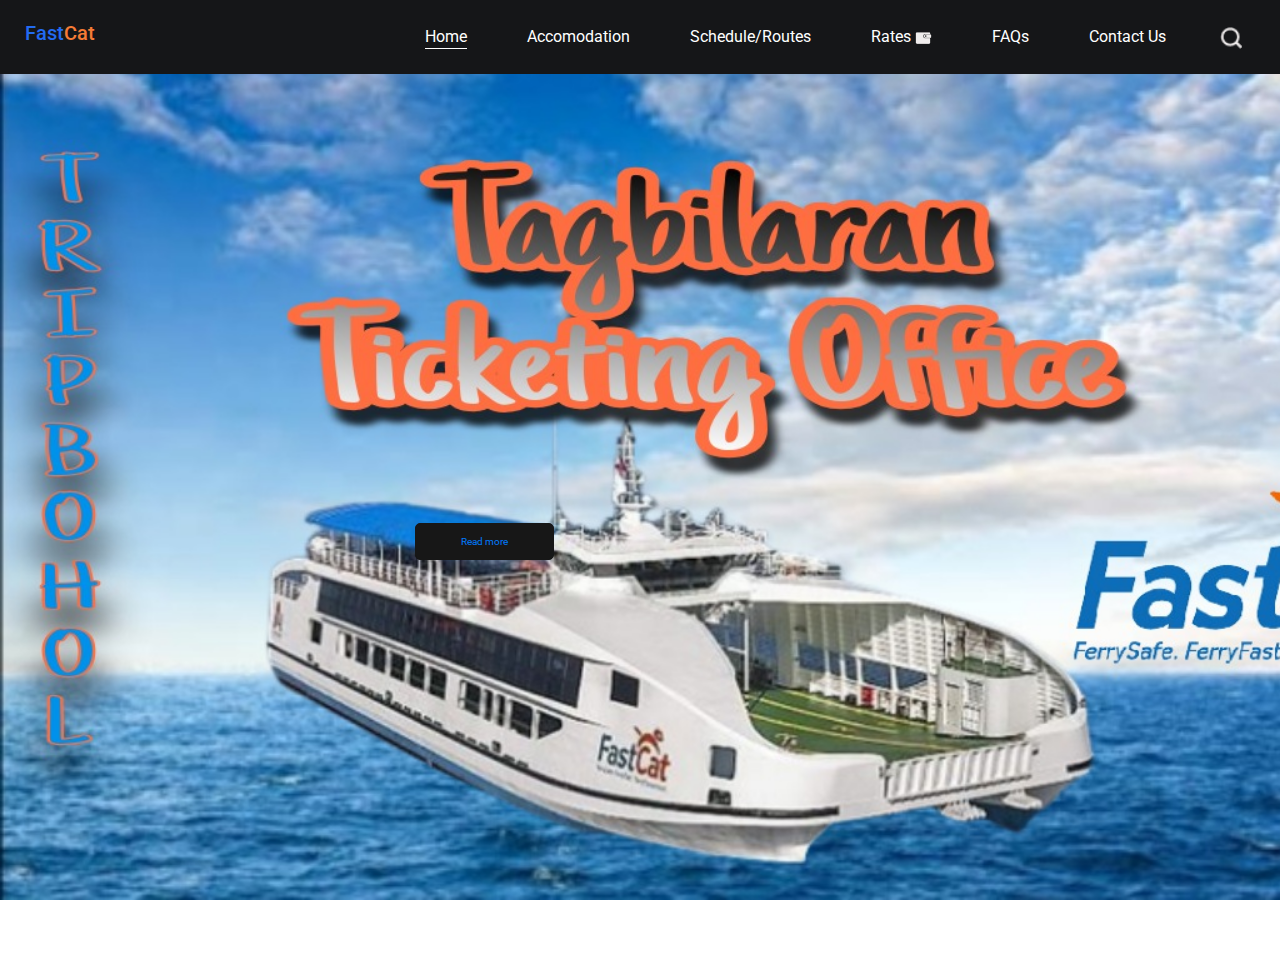
<file: newone/index.html>
<!DOCTYPE html>
<html>

<head>
 

  <title>FastCat Tagbilran Ticketing Office</title>

  
  <link href="images/favicon.png" rel="icon">
  <link rel="stylesheet" type="text/css"
    href="https://cdnjs.cloudflare.com/ajax/libs/OwlCarousel2/2.3.4/assets/owl.carousel.min.css" />

  
  <link rel="stylesheet" type="text/css" href="css/bootstrap.css" />

  
  <link href="https://fonts.googleapis.com/css?family=Roboto:400,700&display=swap" rel="stylesheet" />
 
  <link href="css/style.css" rel="stylesheet" />
  
  <link href="css/responsive.css" rel="stylesheet" />
</head>

<body>
  <div class="hero_area">
  
    <header class="header_section">
      <div class="container-fluid">
        <nav class="navbar navbar-expand-lg custom_nav-container ">
          <a class="navbar-brand" href="index.html">
            
              <h5 style="color:#236bf1;">Fast</h5>
              <h5 style="color:#f57b35">Cat</h5>
          </a>
          <button class="navbar-toggler" type="button" data-toggle="collapse" data-target="#navbarSupportedContent"
            aria-controls="navbarSupportedContent" aria-expanded="false" aria-label="Toggle navigation">
            <span class="navbar-toggler-icon"></span>
          </button>

          <div class="collapse navbar-collapse" id="navbarSupportedContent">
            <div class="d-flex ml-auto flex-column flex-lg-row align-items-center">
              <ul class="navbar-nav  ">
                <li class="nav-item active">
                  <a class="nav-link" href="index.html">Home </a>
                </li>
                <li class="nav-item ">
                  <a class="nav-link" href="about.html"> Accomodation </a>
                </li>
                <li class="nav-item">
                  <a class="nav-link" href="sched.html"> Schedule/Routes </a>
                </li>
                <li class="nav-item">
                  <a class="nav-link" href="rates.html">
                    <span>Rates</span> <img src="images/wallet.png" alt="" />
                  </a>
                </li>
                <li class="nav-item">
                  <a class="nav-link" href="faqs.html"> FAQs</a>
                </li>
                <li class="nav-item">
                  <a class="nav-link" href="contact.html"> Contact Us</a>
                </li>
              </ul>
              <div class="user_option">
                <form class="form-inline my-2 my-lg-0 ml-0 ml-lg-4 mb-3 mb-lg-0">
                  <button class="btn  my-2 my-sm-0 nav_search-btn" type="submit"></button>
                </form>
              </div>
            </div>
          </div>
        </nav>
      </div>
    </header>
  
    <section class=" slider_section position-relative">
      <div class="carousel-item active">
            <div class="container">
               <div class="detail-box">
                      <div>
                        <div class="">
                          <a href="about.html">
                            Read more
                          </a>
                        </div>
                      </div>
                    </div>
                  </div>
                 
          
    </section>

  </div>

  

  <script type="text/javascript" src="js/jquery-3.4.1.min.js"></script>
  <script type="text/javascript" src="js/bootstrap.js"></script>
  <script type="text/javascript" src="https://cdnjs.cloudflare.com/ajax/libs/OwlCarousel2/2.3.4/owl.carousel.min.js">
  </script>
  <!-- owl carousel script 
    -->
  <script type="text/javascript">
    $(".owl-carousel").owlCarousel({
      loop: true,
      margin: 0,
      navText: [],
      center: true,
      autoplay: true,
      autoplayHoverPause: true,
      responsive: {
        0: {
          items: 1
        },
        1000: {
          items: 3
        }
      }
    });
  </script>
  <!-- end owl carousel script -->
</body>

</html>
</file>
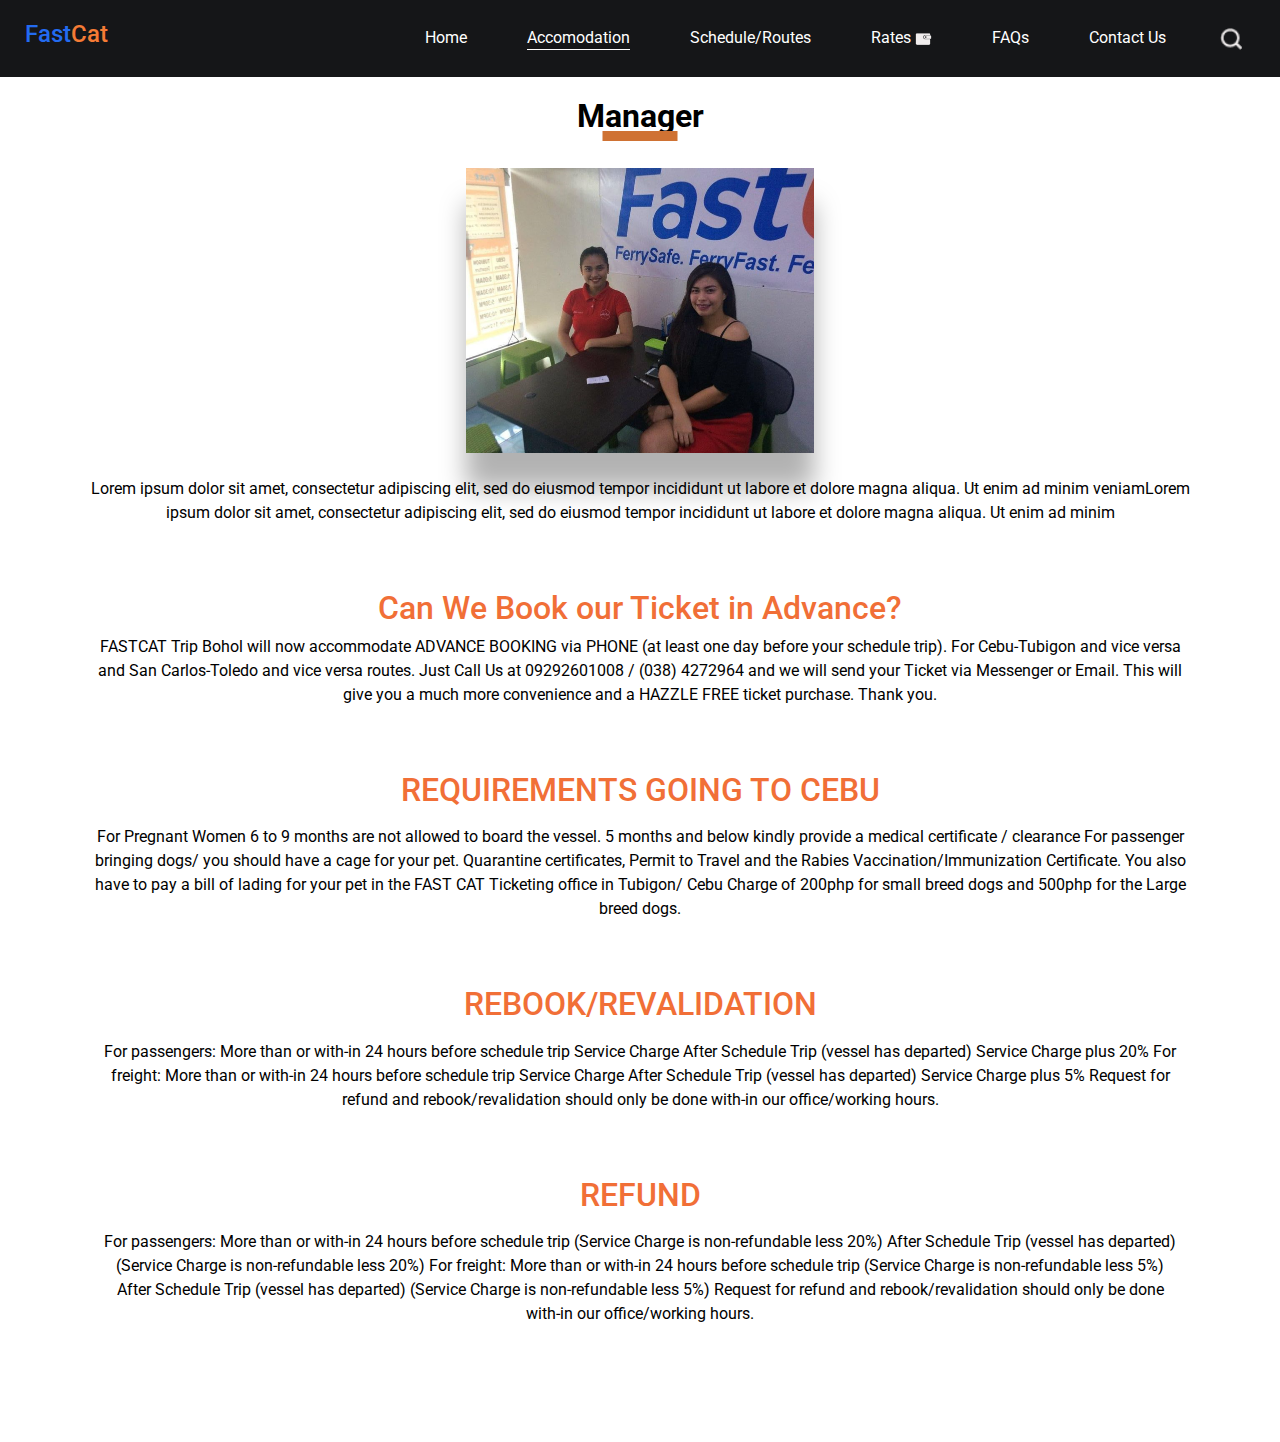
<file: newone/about.html>
<!DOCTYPE html>
<html>

<head>

  <meta charset="utf-8" />
  <meta http-equiv="X-UA-Compatible" content="IE=edge" />
  
  <meta name="viewport" content="width=device-width, initial-scale=1, shrink-to-fit=no" />
 
  <meta name="keywords" content="" />
  <meta name="description" content="" />
  <meta name="author" content="" />

  <title>FastCat</title>

  <link href="images/favicon.png" rel="icon">
  <link rel="stylesheet" type="text/css"
    href="https://cdnjs.cloudflare.com/ajax/libs/OwlCarousel2/2.3.4/assets/owl.carousel.min.css" />

 
  <link rel="stylesheet" type="text/css" href="css/bootstrap.css" />

  
  <link href="https://fonts.googleapis.com/css?family=Roboto:400,700&display=swap" rel="stylesheet" />
  
  <link href="css/style.css" rel="stylesheet" />

  <link href="css/responsive.css" rel="stylesheet" />
</head>

<body>

    
    <header class="header_section">
      <div class="container-fluid">
        <nav class="navbar navbar-expand-lg custom_nav-container ">
          <a class="navbar-brand" href="index.html">
            
              <h4 style="color:#236bf1;">Fast</h4>
              <h4 style="color:#f57b35">Cat</h4>
            
          </a>
          <button class="navbar-toggler" type="button" data-toggle="collapse" data-target="#navbarSupportedContent"
            aria-controls="navbarSupportedContent" aria-expanded="false" aria-label="Toggle navigation">
            <span class="navbar-toggler-icon"></span>
          </button>

          <div class="collapse navbar-collapse" id="navbarSupportedContent">
            <div class="d-flex ml-auto flex-column flex-lg-row align-items-center">
              <ul class="navbar-nav  ">
                <li class="nav-item ">
                  <a class="nav-link" href="index.html">Home <span class="sr-only">(current)</span></a>
                </li>
                <li class="nav-item active">
                  <a class="nav-link" href="about.html"> Accomodation </a>
                </li>
                <li class="nav-item">
                  <a class="nav-link" href="sched.html">Schedule/Routes</a>
                </li>
                <li class="nav-item">
                  <a class="nav-link" href="rates.html">
                    <span>Rates</span> <img src="images/wallet.png" alt="" />
                  </a>
                </li>
                <li class="nav-item">
                  <a class="nav-link" href="faqs.html"> FAQs</a>
                </li>
                <li class="nav-item">
                  <a class="nav-link" href="contact.html"> Contact Us</a>
                </li>
              </ul>
              <div class="user_option">
                <form class="form-inline my-2 my-lg-0 ml-0 ml-lg-4 mb-3 mb-lg-0">
                  <button class="btn  my-2 my-sm-0 nav_search-btn" type="submit"></button>
                </form>
              </div>
            </div>
          </div>
        </nav>
      </div>
    </header>
  

  <section class="about_section layout_padding">
    <div class="container">
      <div class="heading_container">
        <h2>
          Manager
        </h2>
      </div>
      <div class="box">
        <div class="img-box">
          <img src="images/about-img.png" alt="">
        </div>
        <div class="detail-box">

          <br>
          <p>
            Lorem ipsum dolor sit amet, consectetur adipiscing elit, sed do eiusmod tempor incididunt ut labore et
            dolore magna aliqua. Ut enim ad minim veniamLorem ipsum dolor sit amet, consectetur adipiscing elit, sed do
            eiusmod tempor incididunt ut labore
            et dolore magna aliqua. Ut enim ad minim
          </p>
          
          <br>
          <br>
          <section class="about" data-aos="fade-up">
            <div class="container">
      
               
                  <h2 style="color:hsl(18, 87%, 58%)">Can We Book our Ticket in Advance?</h2>
                  <p class="fst-italic">
                    FASTCAT Trip Bohol will now accommodate ADVANCE BOOKING via PHONE (at least one day before your schedule trip). For Cebu-Tubigon and vice versa and San Carlos-Toledo and vice versa routes. Just Call Us at 09292601008 / (038) 4272964 and we will send your Ticket via Messenger or Email. This will give you a much more convenience and a HAZZLE FREE ticket purchase. Thank you.
                 </p>
                 
          </section>
      <br>
      <br>
          <div class="container">

            <div class="section-title">
              <h2 style="color:hsl(18, 87%, 58%)">REQUIREMENTS GOING TO CEBU</h2>
                <p class="fst-italic">
                <p class="fst-italic">
                  <p> For Pregnant Women 6 to 9 months are not allowed to board the vessel. 5 months and below kindly provide a medical certificate / clearance
                    For passenger bringing dogs/ you should have a cage for your pet. Quarantine certificates, Permit to Travel and the Rabies Vaccination/Immunization Certificate. You also have to pay a bill of lading for your pet in the FAST CAT Ticketing office in Tubigon/ Cebu 
                    Charge of 200php for small breed dogs and 500php for the Large breed dogs.</p>
            
                  </div>   
      
      <br>
      <br>
           <div class="container">

             <div class="section-title">
               <h2 style="color:hsl(18, 87%, 58%)">REBOOK/REVALIDATION</h2>
                  <p class="fst-italic">
                  <p class="fst-italic">
                  <p>For passengers: 
                            More than or with-in 24 hours before schedule trip		Service Charge 
                            After Schedule Trip (vessel has departed)			Service Charge plus 20%
                            
                            For freight:
                            More than or with-in 24 hours before schedule trip		Service Charge 
                            After Schedule Trip (vessel has departed)			Service Charge plus 5%
                            Request for refund and rebook/revalidation should only be done with-in our office/working hours. 
                            
              </p>
           </div> 
           
      <br>
      <br>
      <div class="section-title">
        <h2 style="color:hsl(18, 87%, 58%)">REFUND</h2>
          <p class="fst-italic">
          <p class="fst-italic">
            <p>For passengers: 
              More than or with-in 24 hours before schedule trip	(Service Charge is non-refundable less 20%) 
              After Schedule Trip (vessel has departed)		(Service Charge is non-refundable less 20%)	
              
              For freight:
              More than or with-in 24 hours before schedule trip	(Service Charge is non-refundable less 5%) 
              After Schedule Trip (vessel has departed)		(Service Charge is non-refundable less 5%)
              Request for refund and rebook/revalidation should only be done with-in our office/working hours. 
                </p>
      
            </div>   
        </div>
      </div>
    </div>
  </section>
  
  <script type="text/javascript" src="js/jquery-3.4.1.min.js"></script>
  <script type="text/javascript" src="js/bootstrap.js"></script>
  <script type="text/javascript" src="https://cdnjs.cloudflare.com/ajax/libs/OwlCarousel2/2.3.4/owl.carousel.min.js">
  </script>
  <!-- owl carousel script 
    -->
  <script type="text/javascript">
    $(".owl-carousel").owlCarousel({
      loop: true,
      margin: 0,
      navText: [],
      center: true,
      autoplay: true,
      autoplayHoverPause: true,
      responsive: {
        0: {
          items: 1
        },
        1000: {
          items: 3
        }
      }
    });
  </script>
  <!-- end owl carousel script -->
</body>

</html>
</file>
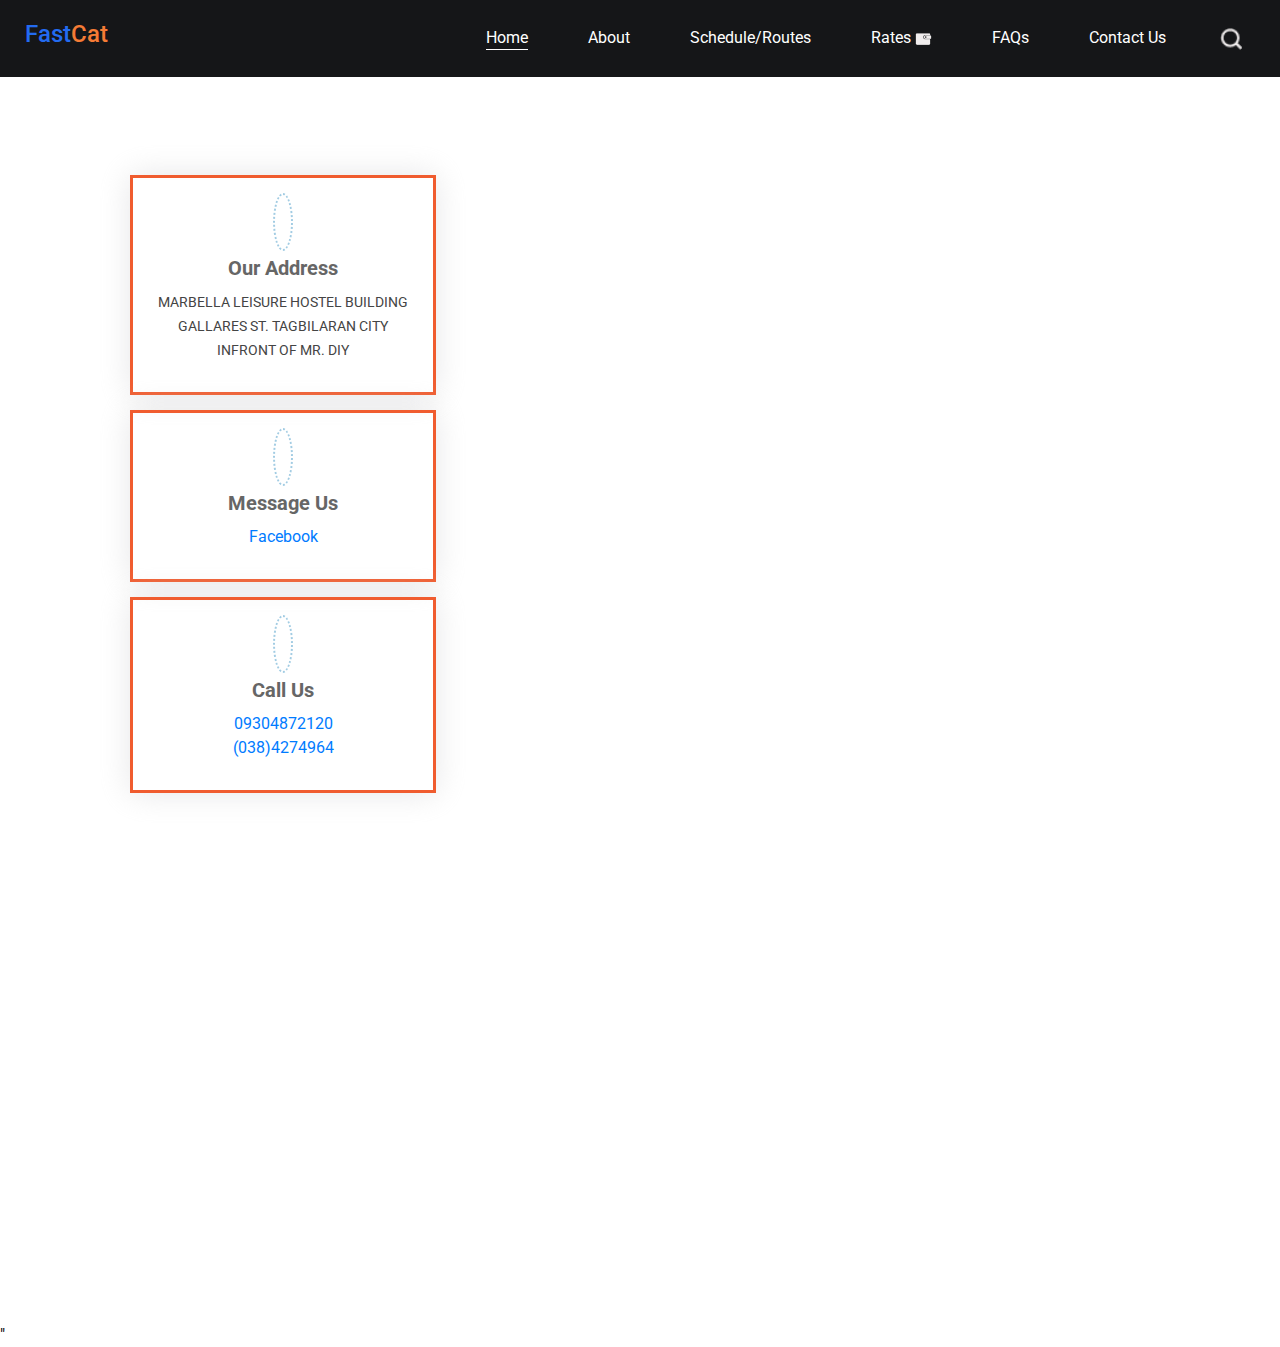
<file: newone/contact.html>
<!DOCTYPE html>
<html>

<head>
 

  <title>FastCat Tagbilran Ticketing Office</title>

  
  <link href="images/favicon.png" rel="icon">
  <link rel="stylesheet" type="text/css"
    href="https://cdnjs.cloudflare.com/ajax/libs/OwlCarousel2/2.3.4/assets/owl.carousel.min.css" />

  
  <link rel="stylesheet" type="text/css" href="css/bootstrap.css" />

  
  <link href="https://fonts.googleapis.com/css?family=Roboto:400,700&display=swap" rel="stylesheet" />
 
  <link href="css/style.css" rel="stylesheet" />
  
  <link href="css/responsive.css" rel="stylesheet" />
</head>

<body>
 
  
    <header class="header_section">
      <div class="container-fluid">
        <nav class="navbar navbar-expand-lg custom_nav-container ">
          <a class="navbar-brand" href="index.html">
            
              <h4 style="color:#236bf1;">Fast</h4>
              <h4 style="color:#f57b35">Cat</h4>
          </a>
          <button class="navbar-toggler" type="button" data-toggle="collapse" data-target="#navbarSupportedContent"
            aria-controls="navbarSupportedContent" aria-expanded="false" aria-label="Toggle navigation">
            <span class="navbar-toggler-icon"></span>
          </button>

          <div class="collapse navbar-collapse" id="navbarSupportedContent">
            <div class="d-flex ml-auto flex-column flex-lg-row align-items-center">
              <ul class="navbar-nav  ">
                <li class="nav-item active">
                  <a class="nav-link" href="index.html">Home <span class="sr-only">(current)</span></a>
                </li>
                <li class="nav-item ">
                  <a class="nav-link" href="about.html"> About </a>
                </li>
                <li class="nav-item">
                  <a class="nav-link" href="sched.html"> Schedule/Routes </a>
                </li>
                <li class="nav-item">
                  <a class="nav-link" href="rates.html">
                    <span>Rates</span> <img src="images/wallet.png" alt="" />
                  </a>
                </li>
                <li class="nav-item">
                  <a class="nav-link" href="faqs.html"> FAQs</a>
                </li>
                <li class="nav-item">
                  <a class="nav-link" href="contact.html"> Contact Us</a>
                </li>
              </ul>
              <div class="user_option">
                <form class="form-inline my-2 my-lg-0 ml-0 ml-lg-4 mb-3 mb-lg-0">
                  <button class="btn  my-2 my-sm-0 nav_search-btn" type="submit"></button>
                </form>
              </div>
            </div>
          </div>
        </nav>
      </div>
    </header>

    <br>
    <br>
    <section class="contact" data-aos="fade-up" data-aos-easing="ease-in-out" data-aos-duration="500" display="center">
        <div class="container">
  
            <div class="col-lg-6">
  
              <div class="center">
                <div class="col-md-12">
                  <div class="info-box">
                    <i class="bx bx-map"></i>
                    <h3>Our Address</h3>
                    <p>MARBELLA LEISURE HOSTEL  BUILDING<br>
                       GALLARES  ST. TAGBILARAN  CITY <br>
                       INFRONT  OF  MR. DIY  </p>
                  </div>
                </div>

                
                <div class="col-md-12">
                  <div class="info-box">
                    <i class="bx bx-envelope"></i>
                    <br>
                    <h3>Message Us</h3>
                    <a href="http://m.me/tagbilaranoutletfastcat">Facebook</a>
                  </div>
                </div>
                <div class="col-md-12">
                  <div class="info-box">
                    <i class="bx bx-phone-call"></i>
                    <br>
                    <h3>Call Us</h3>
                    <a href=“tel:09304872120”>09304872120</a> <br>
                    <a href="tel: (038)4274964">(038)4274964</a>
                  </div>
                </div>
            
  
            </div>
  
       
      <br>
      <br>      
      </section><!-- End Contact Section -->
  
      <!-- ======= Map Section ======= -->
      <section class="map mt-2">
        <div class="container-fluid p-0">
          <iframe src="https://www.google.com/maps/embed?pb=!1m18!1m12!1m3!1d245.84205503590064!2d123.8545133639127!3d9.640573906886504!2m3!1f0!2f0!3f0!3m2!1i1024!2i768!4f13.1!3m3!1m2!1s0x33aa4db060d05fc7%3A0xfe239edf56a2f0a4!2sMarbella%20Leisure%20Hostel!5e0!3m2!1sen!2sph!4v1687158134633!5m2!1sen!2sph" width="600" height="450" style="border:0;" allowfullscreen="" loading="lazy" referrerpolicy="no-referrer-when-downgrade"></iframe>"
          
      </section><!-- End Map Section -->
  
    </main><!-- End #main -->
  
   
  <script type="text/javascript" src="js/jquery-3.4.1.min.js"></script>
  <script type="text/javascript" src="js/bootstrap.js"></script>
  <script type="text/javascript" src="https://cdnjs.cloudflare.com/ajax/libs/OwlCarousel2/2.3.4/owl.carousel.min.js">
  </script>
  <!-- owl carousel script 
    -->
  <script type="text/javascript">
    $(".owl-carousel").owlCarousel({
      loop: true,
      margin: 0,
      navText: [],
      center: true,
      autoplay: true,
      autoplayHoverPause: true,
      responsive: {
        0: {
          items: 1
        },
        1000: {
          items: 3
        }
      }
    });
  </script>
  <!-- end owl carousel script -->
</body>

</html>
</file>
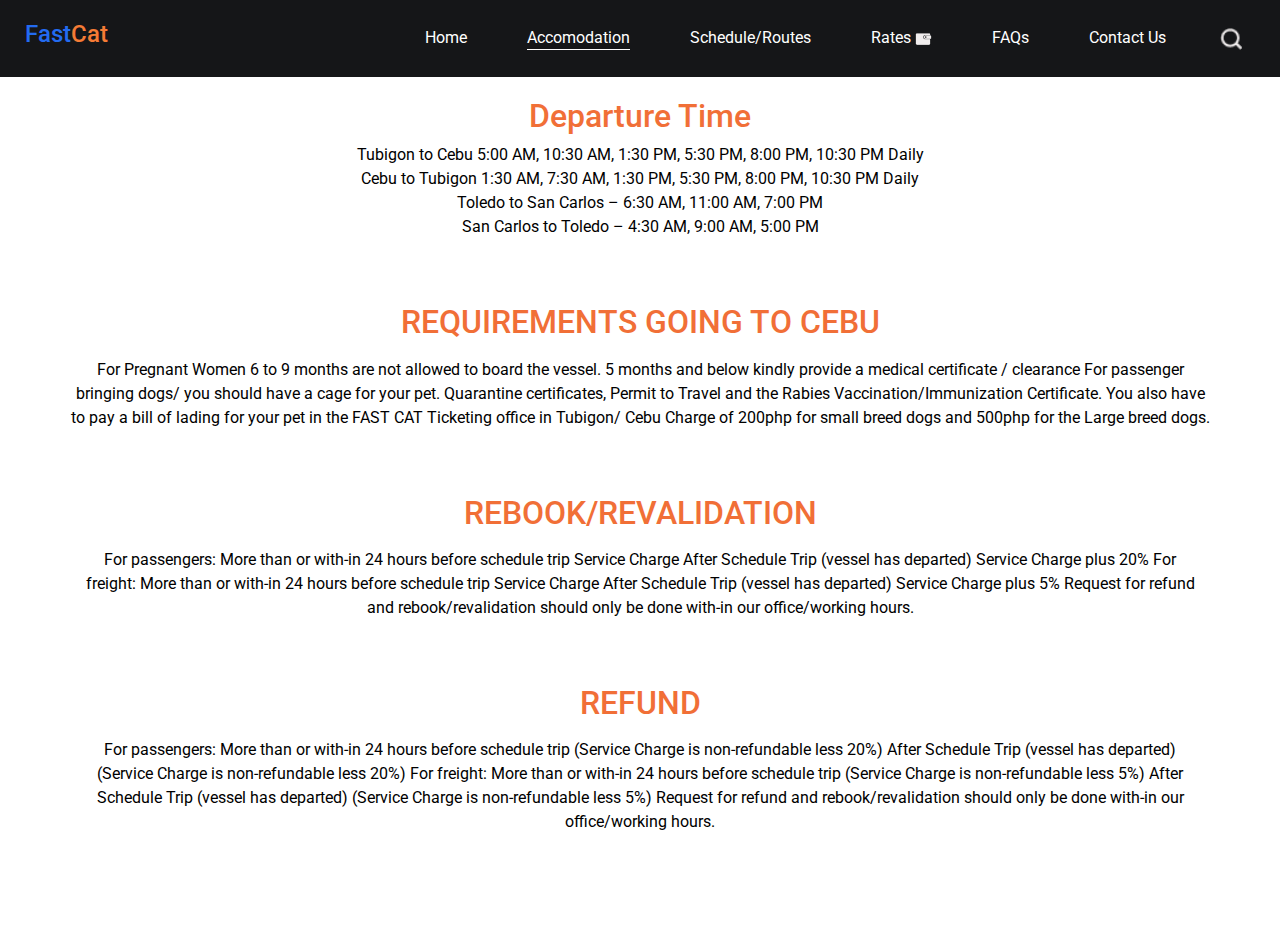
<file: newone/sched.html>
<!DOCTYPE html>
<html>

<head>

  <meta charset="utf-8" />
  <meta http-equiv="X-UA-Compatible" content="IE=edge" />
  
  <meta name="viewport" content="width=device-width, initial-scale=1, shrink-to-fit=no" />
 
  <meta name="keywords" content="" />
  <meta name="description" content="" />
  <meta name="author" content="" />

  <title>FastCat</title>

  <link href="images/favicon.png" rel="icon">
  <link rel="stylesheet" type="text/css"
    href="https://cdnjs.cloudflare.com/ajax/libs/OwlCarousel2/2.3.4/assets/owl.carousel.min.css" />

 
  <link rel="stylesheet" type="text/css" href="css/bootstrap.css" />

  
  <link href="https://fonts.googleapis.com/css?family=Roboto:400,700&display=swap" rel="stylesheet" />
  
  <link href="css/style.css" rel="stylesheet" />

  <link href="css/responsive.css" rel="stylesheet" />
</head>

<body>

    
    <header class="header_section">
      <div class="container-fluid">
        <nav class="navbar navbar-expand-lg custom_nav-container ">
          <a class="navbar-brand" href="index.html">
            
              <h4 style="color:#236bf1;">Fast</h4>
              <h4 style="color:#f57b35">Cat</h4>
            
          </a>
          <button class="navbar-toggler" type="button" data-toggle="collapse" data-target="#navbarSupportedContent"
            aria-controls="navbarSupportedContent" aria-expanded="false" aria-label="Toggle navigation">
            <span class="navbar-toggler-icon"></span>
          </button>

          <div class="collapse navbar-collapse" id="navbarSupportedContent">
            <div class="d-flex ml-auto flex-column flex-lg-row align-items-center">
              <ul class="navbar-nav  ">
                <li class="nav-item ">
                  <a class="nav-link" href="index.html">Home <span class="sr-only">(current)</span></a>
                </li>
                <li class="nav-item active">
                  <a class="nav-link" href="about.html"> Accomodation </a>
                </li>
                <li class="nav-item">
                  <a class="nav-link" href="sched.html">Schedule/Routes</a>
                </li>
                <li class="nav-item">
                  <a class="nav-link" href="rates.html">
                    <span>Rates</span> <img src="images/wallet.png" alt="" />
                  </a>
                </li>
                <li class="nav-item">
                  <a class="nav-link" href="faqs.html"> FAQs</a>
                </li>
                <li class="nav-item">
                  <a class="nav-link" href="contact.html"> Contact Us</a>
                </li>
              </ul>
              <div class="user_option">
                <form class="form-inline my-2 my-lg-0 ml-0 ml-lg-4 mb-3 mb-lg-0">
                  <button class="btn  my-2 my-sm-0 nav_search-btn" type="submit"></button>
                </form>
              </div>
            </div>
          </div>
        </nav>
      </div>
    </header>
  

  <section class="about_section layout_padding">
       <section class="about" data-aos="fade-up">
            <div class="container">
      
               
                  <h2 style="color:hsl(18, 87%, 58%)">Departure Time</h2>
                 
                  <p>
                    Tubigon to Cebu 5:00 AM, 10:30 AM, 1:30 PM, 5:30 PM, 8:00 PM, 10:30 PM      Daily
                    <br>
                    Cebu to Tubigon 1:30 AM, 7:30 AM, 1:30 PM, 5:30 PM, 8:00 PM, 10:30 PM       Daily
                    <br>
                    Toledo to San Carlos – 6:30 AM, 11:00 AM, 7:00 PM
                    <br>
                    San Carlos to Toledo – 4:30 AM, 9:00 AM, 5:00 PM


                  </p>
                 
          </section>
      <br>
      <br>
          <div class="container">

            <div class="section-title">
              <h2 style="color:hsl(18, 87%, 58%)">REQUIREMENTS GOING TO CEBU</h2>
                <p class="fst-italic">
                <p class="fst-italic">
                  <p> For Pregnant Women 6 to 9 months are not allowed to board the vessel. 5 months and below kindly provide a medical certificate / clearance
                    For passenger bringing dogs/ you should have a cage for your pet. Quarantine certificates, Permit to Travel and the Rabies Vaccination/Immunization Certificate. You also have to pay a bill of lading for your pet in the FAST CAT Ticketing office in Tubigon/ Cebu 
                    Charge of 200php for small breed dogs and 500php for the Large breed dogs.</p>
            
                  </div>   
      
      <br>
      <br>
           <div class="container">

             <div class="section-title">
               <h2 style="color:hsl(18, 87%, 58%)">REBOOK/REVALIDATION</h2>
                  <p class="fst-italic">
                  <p class="fst-italic">
                  <p>For passengers: 
                            More than or with-in 24 hours before schedule trip		Service Charge 
                            After Schedule Trip (vessel has departed)			Service Charge plus 20%
                            
                            For freight:
                            More than or with-in 24 hours before schedule trip		Service Charge 
                            After Schedule Trip (vessel has departed)			Service Charge plus 5%
                            Request for refund and rebook/revalidation should only be done with-in our office/working hours. 
                            
              </p>
           </div> 
           
      <br>
      <br>
      <div class="section-title">
        <h2 style="color:hsl(18, 87%, 58%)">REFUND</h2>
          <p class="fst-italic">
          <p class="fst-italic">
            <p>For passengers: 
              More than or with-in 24 hours before schedule trip	(Service Charge is non-refundable less 20%) 
              After Schedule Trip (vessel has departed)		(Service Charge is non-refundable less 20%)	
              
              For freight:
              More than or with-in 24 hours before schedule trip	(Service Charge is non-refundable less 5%) 
              After Schedule Trip (vessel has departed)		(Service Charge is non-refundable less 5%)
              Request for refund and rebook/revalidation should only be done with-in our office/working hours. 
                </p>
      
            </div>   
        </div>
      </div>
    </div>
  </section>
  
  <script type="text/javascript" src="js/jquery-3.4.1.min.js"></script>
  <script type="text/javascript" src="js/bootstrap.js"></script>
  <script type="text/javascript" src="https://cdnjs.cloudflare.com/ajax/libs/OwlCarousel2/2.3.4/owl.carousel.min.js">
  </script>
  <!-- owl carousel script 
    -->
  <script type="text/javascript">
    $(".owl-carousel").owlCarousel({
      loop: true,
      margin: 0,
      navText: [],
      center: true,
      autoplay: true,
      autoplayHoverPause: true,
      responsive: {
        0: {
          items: 1
        },
        1000: {
          items: 3
        }
      }
    });
  </script>
  <!-- end owl carousel script -->
</body>

</html>
</file>
<file: newone/css/style.css>
body {
  font-family: "Roboto", sans-serif;
  color: #000000;
  background-color: #ffffff;
 
}

.layout_padding {
  padding: 100px 0;
}

.layout_padding2 {
  padding: 45px 0;
}

.layout_padding2-top {
  padding-top: 45px;
}

.layout_padding2-bottom {
  padding-bottom: 50px;
}

.layout_padding-top {
  padding-top: 90px;
}

.layout_padding-bottom {
  padding-bottom: 90px;
}

.heading_container {
  display: -webkit-box;
  display: -ms-flexbox;
  display: flex;
  -webkit-box-pack: center;
      -ms-flex-pack: center;
          justify-content: center;
  text-align: center;
}

.heading_container h2 {
  font-weight: bold;
  position: relative;
  
}

.heading_container h2::before {
  content: "";
  position: absolute;
  bottom: -6px;
  left: 50%;
  width: 75px;
  height: 10px;
  background-color: #cf7233;
  -webkit-transform: translateX(-50%);
          transform: translateX(-50%);
}

/*header section*/
.hero_area {
  background-image: url(../images/hero-bg.jpg) ;
  background-size: cover;
  background-repeat: no-repeat;
  height: 100vh;
}

.sub_page .hero_area {
  height: auto;
  width:max-content

}

.sub_page .who_section.layout_padding {
  padding-top: 0;
}

.hero_area.sub_pages {
  height: auto;
}

.header_section {
  background-color: #151618;
}

.header_section .container-fluid {
  padding-right: 25px;
  padding-left: 25px;
}

.header_section .nav_container {
  margin: 0 auto;
}

.custom_nav-container.navbar-expand-lg .navbar-nav .nav-item .nav-link {
  margin: 10px 30px;
  padding: 0;
  color: #ffffff;
  text-align: center;
  position: relative;
}

.custom_nav-container.navbar-expand-lg .navbar-nav .nav-item .nav-link::after {
  display: none;
  content: "";
  position: absolute;
  left: 0;
  bottom: 0;
  width: 100%;
  height: 1px;
  background-color: #ffffff;
}

.custom_nav-container.navbar-expand-lg .navbar-nav .nav-item.active a::after, .custom_nav-container.navbar-expand-lg .navbar-nav .nav-item:hover a::after {
  display: block;
}

a,
a:hover,
a:focus {
  text-decoration: none;
}

a:hover,
a:focus {
  color: initial;
}

.btn,
.btn:focus {
  outline: none !important;
  -webkit-box-shadow: none;
          box-shadow: none;
}

.user_option {
  display: -webkit-box;
  display: -ms-flexbox;
  display: flex;
  -webkit-box-align: center;
      -ms-flex-align: center;
          align-items: center;
}

.user_option a {
  color: #cf693a;
  margin: 10px 30px;
}

.custom_nav-container .nav_search-btn {
  background-image: url(../images/search-icon.png);
  background-size: 22px;
  background-repeat: no-repeat;
  background-position-y: 7px;
  width: 35px;
  height: 35px;
  padding: 0;
  border: none;
}

.navbar-brand {
  display: -webkit-box;
  display: -ms-flexbox;
  display: flex;
  -webkit-box-align: center;
      -ms-flex-align: center;
          align-items: center;
  position: relative;
}

.navbar-brand span {
  font-size: 20px;
  color: #ffffff;
  position: relative;
  z-index: 3;
}

.navbar-brand::before {
  content: "";
  position: absolute;
  left: -10px;
  bottom: 0;
  width: 45px;
  height: 45px;
z-index: 2;
}

.custom_nav-container {
  z-index: 99999;
  padding: 15px 0;
}

.custom_nav-container .navbar-toggler {
  outline: none;
}

.custom_nav-container .navbar-toggler .navbar-toggler-icon {
  background-image: url(../images/menu.png);
  background-size: 55px;
}

/*end header section*/
.slider_section {
  height: 100%;
  margin-left: 400px;
   display: flex;
  -webkit-box-align: center;
      -ms-flex-align: center;
          align-items: center;
  color: #cf7233;
}

.slider_section #carouselExampleIndicators {
  width: 10%;
}

.slider_section .row {
  -webkit-box-align: center;
      -ms-flex-align: center;
          align-items: center;
}

.slider_section .box {
  margin: 125px 0;
  
}

.slider_section .detail-box h1 {
  font-size: 5px;
  font-weight: bold;
}

.slider_section .detail-box h2 {
  font-weight: bold;
  font-size: 5px;
}

.slider_section .detail-box p {
  margin-top: 20px;
}

.slider_section .detail-box a {
  display: inline-block;
  padding: 10px 45px;
  font-size:10px;
  background-color: #171717;
  border: 1px solid #171717;
  color: #cf7233#ffffff;
  border-radius: 5px;
  -webkit-transition: -webkit-transform 0.3s;
  transition: -webkit-transform 0.3s;
  transition: transform 0.3s;
  transition: transform 0.3s, -webkit-transform 0.3s;
  margin-top: 35px;
}

.slider_section .detail-box a:hover {
  -webkit-transform: translateY(-3px);
          transform: translateY(-3px);
  -webkit-box-shadow: 0px 3px 4px 0 rgba(0, 0, 0, 0.2);
          box-shadow: 0px 3px 4px 0 rgba(0, 0, 0, 0.2);
}

.slider_section .img-box img {
  width: 50%;
}

.slider_section #carouselExampleIndicators .carousel-indicators {
  bottom: 45px;
  margin: 0;
  -webkit-box-align: center;
      -ms-flex-align: center;
          align-items: center;
}

.slider_section #carouselExampleIndicators .carousel-indicators li {
  width: 14px;
  height: 14px;
  background-color: transparent;
  border: 2px solid #ffffff;
  border-radius: 100%;
  opacity: 1;
}

.slider_section #carouselExampleIndicators .carousel-indicators li.active {
  border: 4px solid #ffffff;
}

.how_section .how_container {
  display: -webkit-box;
  display: -ms-flexbox;
  display: flex;
  -webkit-box-pack: center;
      -ms-flex-pack: center;
          justify-content: center;
  padding: 45px 60px;
  -ms-flex-wrap: wrap;
      flex-wrap: wrap;
}

.how_section .how_container .box {
  text-align: center;
  margin: 10px;
  min-width: 200px;
  width: 325px;
}

.how_section .how_container .box .img-box {
  display: -webkit-box;
  display: -ms-flexbox;
  display: flex;
  -webkit-box-pack: center;
      -ms-flex-pack: center;
          justify-content: center;
  height: 200px;
  background-color: #f6f5f7;
}

.how_section .how_container .box .img-box svg {
  width: 75px;
  height: auto;
}

.how_section .how_container .box .detail-box {
  margin-top: 15px;
}

.how_section .how_container .box .detail-box h5 {
  font-weight: bold;
  position: relative;
}

.how_section .how_container .box .detail-box h5::before {
  display: none;
  content: "";
  position: absolute;
  bottom: -4px;
  left: 50%;
  width: 75px;
  height: 2px;
  background-color: #30ae69;
  -webkit-transform: translateX(-50%);
          transform: translateX(-50%);
}

.how_section .how_container .box .detail-box p {
  color: #b8b8b8;
}

.how_section .how_container .box:hover .img-box {
  background-color: #30ae69;
}

.how_section .how_container .box:hover .img-box svg {
  fill: #ffffff;
}

.how_section .how_container .box:hover .detail-box {
  margin-top: 15px;
}

.how_section .how_container .box:hover .detail-box h5::before {
  display: block;
}

.how_section .how_container .box:hover .detail-box p {
  color: #393a3c;
}

.how_section .btn-box {
  display: -webkit-box;
  display: -ms-flexbox;
  display: flex;
  -webkit-box-pack: center;
      -ms-flex-pack: center;
          justify-content: center;
}

.how_section .btn-box a {
  display: inline-block;
  padding: 10px 45px;
  background-color: #171717;
  border: 1px solid #171717;
  color: #ffffff;
  border-radius: 5px;
  -webkit-transition: -webkit-transform 0.3s;
  transition: -webkit-transform 0.3s;
  transition: transform 0.3s;
  transition: transform 0.3s, -webkit-transform 0.3s;
}

.how_section .btn-box a:hover {
  -webkit-transform: translateY(-3px);
          transform: translateY(-3px);
  -webkit-box-shadow: 0px 3px 4px 0 rgba(0, 0, 0, 0.2);
          box-shadow: 0px 3px 4px 0 rgba(0, 0, 0, 0.2);
}

.about_section {
  padding-top: 20px;
  text-align: center;
}

.about_section .box {
  display: -webkit-box;
  display: -ms-flexbox;
  display: flex;
  -webkit-box-orient: vertical;
  -webkit-box-direction: normal;
      -ms-flex-direction: column;
          flex-direction: column;
  -webkit-box-align: center;
      -ms-flex-align: center;
          align-items: center;
}

.about_section .box .img-box {
  display: -webkit-box;
  display: -ms-flexbox;
  display: flex;
  -webkit-box-pack: center;
      -ms-flex-pack: center;
          justify-content: center;
  margin-top: 25px;
}

.about_section .box .img-box img {
  max-width: 50%;
  -webkit-filter: drop-shadow(0px 36px 13px rgba(0, 0, 0, 0.3));
          filter: drop-shadow(0px 36px 13px rgba(0, 0, 0, 0.3));
}

.about_section .btn-box {
  display: -webkit-box;
  display: -ms-flexbox;
  display: flex;
  -webkit-box-pack: center;
      -ms-flex-pack: center;
          justify-content: center;
}

.about_section .btn-box a {
  display: inline-block;
  padding: 10px 45px;
  background-color: #171717;
  border: 1px solid #171717;
  color: #ffffff;
  border-radius: 5px;
  -webkit-transition: -webkit-transform 0.3s;
  transition: -webkit-transform 0.3s;
  transition: transform 0.3s;
  transition: transform 0.3s, -webkit-transform 0.3s;
  margin-top: 35px;
}

.about_section .btn-box a:hover {
  -webkit-transform: translateY(-3px);
          transform: translateY(-3px);
  -webkit-box-shadow: 0px 3px 4px 0 rgba(0, 0, 0, 0.2);
          box-shadow: 0px 3px 4px 0 rgba(0, 0, 0, 0.2);
}

section.app_section {
  color: #ffffff;
  background: -webkit-gradient(linear, left top, right top, from(#30ae69), to(#072e85));
  background: linear-gradient(to right, #30ae69, #072e85);
}

section.app_section .row {
  -webkit-box-align: center;
      -ms-flex-align: center;
          align-items: center;
}

section.app_section .detail-box h2 {
  font-weight: bold;
  margin-bottom: 20px;
}

section.app_section .detail-box .download_box {
  margin-top: 55px;
  max-width: 45px 0;
  display: -webkit-box;
  display: -ms-flexbox;
  display: flex;
  -webkit-box-align: center;
      -ms-flex-align: center;
          align-items: center;
}

section.app_section .detail-box .download_box h5 {
  margin-right: 25px;
}

section.app_section .detail-box .download_box .btn-box {
  display: -webkit-box;
  display: -ms-flexbox;
  display: flex;
}

section.app_section .detail-box .download_box .btn-box a {
  display: -webkit-box;
  display: -ms-flexbox;
  display: flex;
  margin: 0 5px;
}

section.app_section .detail-box .download_box .btn-box a img {
  max-width: 100%;
}

section.app_section .img-box {
  display: -webkit-box;
  display: -ms-flexbox;
  display: flex;
  -webkit-box-pack: center;
      -ms-flex-pack: center;
          justify-content: center;
  -webkit-transform: scale(1.07) translateY(-14px);
          transform: scale(1.07) translateY(-14px);
}

section.app_section .img-box img {
  width: 85%;
}

.auto_section {
  text-align: center;
}

.auto_section .box {
  display: -webkit-box;
  display: -ms-flexbox;
  display: flex;
  -webkit-box-orient: vertical;
  -webkit-box-direction: normal;
      -ms-flex-direction: column;
          flex-direction: column;
  -webkit-box-align: center;
      -ms-flex-align: center;
          align-items: center;
}

.auto_section .box .img-box {
  display: -webkit-box;
  display: -ms-flexbox;
  display: flex;
  -webkit-box-pack: center;
      -ms-flex-pack: center;
          justify-content: center;
  margin-top: 5px;
}

.auto_section .box .img-box img {
  max-width: 100%;
}

.auto_section .btn-box {
  display: -webkit-box;
  display: -ms-flexbox;
  display: flex;
  -webkit-box-pack: center;
      -ms-flex-pack: center;
          justify-content: center;
}

.auto_section .btn-box a {
  display: inline-block;
  padding: 10px 45px;
  background-color: #171717;
  border: 1px solid #171717;
  color: #ffffff;
  border-radius: 5px;
  -webkit-transition: -webkit-transform 0.3s;
  transition: -webkit-transform 0.3s;
  transition: transform 0.3s;
  transition: transform 0.3s, -webkit-transform 0.3s;
  margin-top: 35px;
}

.auto_section .btn-box a:hover {
  -webkit-transform: translateY(-3px);
          transform: translateY(-3px);
  -webkit-box-shadow: 0px 3px 4px 0 rgba(0, 0, 0, 0.2);
          box-shadow: 0px 3px 4px 0 rgba(0, 0, 0, 0.2);
}

.client_section .box {
  display: -webkit-box;
  display: -ms-flexbox;
  display: flex;
  -webkit-box-align: center;
      -ms-flex-align: center;
          align-items: center;
  width: 65%;
  margin: 45px auto;
}

.client_section .box .client_id {
  display: -webkit-box;
  display: -ms-flexbox;
  display: flex;
  -webkit-box-orient: vertical;
  -webkit-box-direction: normal;
      -ms-flex-direction: column;
          flex-direction: column;
  -webkit-box-align: center;
      -ms-flex-align: center;
          align-items: center;
  padding: 10px 40px 5px 15px;
  text-align: center;
  position: relative;
  margin-right: 25px;
}

.client_section .box .client_id .img-box {
  width: 175px;
}

.client_section .box .client_id .img-box img {
  width: 100%;
}

.client_section .box .client_id .name {
  margin-top: 15px;
}

.client_section .box .client_id .name h5 {
  text-transform: uppercase;
  font-size: 18px;
}

.client_section .box .client_id .name h6 {
  color: #6d6c6c;
}

.client_section .box .client_id:before {
  content: "";
  position: absolute;
  top: 0;
  left: 0;
  width: 100%;
  height: 100%;
  background-color: #ffffff;
  z-index: -1;
  -webkit-clip-path: polygon(0 14%, 89% 14%, 89% 48%, 100% 53%, 89% 58%, 89% 100%, 0 100%);
          clip-path: polygon(0 14%, 89% 14%, 89% 48%, 100% 53%, 89% 58%, 89% 100%, 0 100%);
}

.client_section .box .client_id:after {
  content: "";
  position: absolute;
  top: 17%;
  left: 3%;
  width: 85%;
  height: 85%;
  background-color: rgba(0, 0, 0, 0.2);
  z-index: -2;
  -webkit-filter: blur(25px);
          filter: blur(25px);
}

.client_section .btn-box {
  display: -webkit-box;
  display: -ms-flexbox;
  display: flex;
  -webkit-box-pack: center;
      -ms-flex-pack: center;
          justify-content: center;
}

.client_section .btn-box a {
  display: inline-block;
  padding: 10px 45px;
  background-color: #171717;
  border: 1px solid #171717;
  color: #ffffff;
  border-radius: 5px;
  -webkit-transition: -webkit-transform 0.3s;
  transition: -webkit-transform 0.3s;
  transition: transform 0.3s;
  transition: transform 0.3s, -webkit-transform 0.3s;
  margin-top: 25px;
}

.client_section .btn-box a:hover {
  -webkit-transform: translateY(-3px);
          transform: translateY(-3px);
  -webkit-box-shadow: 0px 3px 4px 0 rgba(0, 0, 0, 0.2);
          box-shadow: 0px 3px 4px 0 rgba(0, 0, 0, 0.2);
}

.info_section {
  background-color: #171717;
  color: #ffffff;
  padding: 90px 0 45px 0;
}

.info_section h5 {
  margin-bottom: 35px;
  font-size: 22px;
}

.info_section .info_contact .info_logo a {
  position: relative;
}

.info_section .info_contact .info_logo a span {
  color: #ffffff;
  font-size: 26px;
  font-weight: bold;
  position: relative;
  z-index: 3;
}

.info_section .info_contact .info_logo a::before {
  content: "";
  position: absolute;
  left: -15px;
  bottom: 0;
  width: 60px;
  height: 55px;
  background-color: #30ae69;
  z-index: 2;
}

.info_section .info_contact .img-box {
  width: 35px;
  display: -webkit-box;
  display: -ms-flexbox;
  display: flex;
  -webkit-box-pack: center;
      -ms-flex-pack: center;
          justify-content: center;
}

.info_section .info_contact p {
  margin: 0;
}

.info_section .info_contact > div {
  display: -webkit-box;
  display: -ms-flexbox;
  display: flex;
  -webkit-box-align: center;
      -ms-flex-align: center;
          align-items: center;
  margin: 20px 0;
}

.info_section .info_contact > div img {
  height: auto;
  margin-right: 12px;
}

.info_section .info_links ul {
  padding: 0;
}

.info_section .info_links ul li {
  list-style-type: none;
}

.info_section .info_links ul li a {
  display: inline-block;
  color: #ffffff;
  margin: 2px 0;
}

.info_section .info_form form input {
  outline: none;
  width: 100%;
  padding: 7px 10px;
  border: 1px solid #ffffff;
  background-color: transparent;
  color: #ffffff;
}

.info_section .info_form form input::-webkit-input-placeholder {
  color: #ffffff;
}

.info_section .info_form form input:-ms-input-placeholder {
  color: #ffffff;
}

.info_section .info_form form input::-ms-input-placeholder {
  color: #ffffff;
}

.info_section .info_form form input::placeholder {
  color: #ffffff;
}

.info_section .info_form form button {
  display: inline-block;
  padding: 8px 35px;
  background-color: #30ae69;
  border: 1px solid #30ae69;
  color: #ffffff;
  border-radius: 0;
  -webkit-transition: -webkit-transform 0.3s;
  transition: -webkit-transform 0.3s;
  transition: transform 0.3s;
  transition: transform 0.3s, -webkit-transform 0.3s;
  margin-top: 15px;
  text-transform: uppercase;
  font-size: 15px;
}

.info_section .info_form form button:hover {
  -webkit-transform: translateY(-3px);
          transform: translateY(-3px);
  -webkit-box-shadow: 0px 3px 4px 0 rgba(0, 0, 0, 0.2);
          box-shadow: 0px 3px 4px 0 rgba(0, 0, 0, 0.2);
}

.contact {
  padding-bottom: 30px;
  margin: 50px;
}

.contact .info-box {
  display: center;
  color: #444;
  text-align: center;
  box-shadow: 0 0 30px rgba(214, 215, 216, 0.6);
  padding: 20px 0 30px 0;
  
 
  margin: 15px;
  width: 60%;
  border: 3px solid #f05c2f;
  margin-left: 30px;
  justify-content: center;
  
}

.contact .info-box i {
  font-size: 32px;
  color: #68A4C4;
  direction: ltr;
  border-radius: 50%;
  padding: 8px;
  border: 2px dotted #a2cce3;
}

.contact .info-box h3 {
  font-size: 20px;
  color: #666;
  font-weight: 700;
  margin: 10px 0;
}

.contact .info-box p {
  padding: 0;
  line-height: 24px;
  font-size: 14px;
  margin-bottom: 0;
}


.map {
  padding: 0;
  margin-bottom: -6px;
}

.map iframe {
  width: 100%;
  height: 380px;
}



/* footer section*/
.footer_section {
  background-color: #171717;
  font-weight: 500;
  display: -webkit-box;
  display: -ms-flexbox;
  display: flex;
  -webkit-box-pack: center;
      -ms-flex-pack: center;
          justify-content: center;
}

.footer_section p {
  padding: 20px;
  color: #636363;
  margin: 0 auto;
  text-align: center;
}

.footer_section a {
  color: #636363;
}

/* end footer section*/
/*# sourceMappingURL=style.css.map */
</file>
<file: newone/css/responsive.css>
@media (max-width: 1120px) {}

@media (max-width: 992px) {

    .custom_nav-container .nav_search-btn {
        background-position: center;
        margin-top: 10px;
    }

    .slider_section .box {
        margin: 75px 0 125px 0;
    }

    .client_section .box {
        width: 90%;
    }
}

@media (max-width: 768px) {
    .slider_section .detail-box {
        text-align: center;
        margin-bottom: 45px;
    }

    .info_section .col-md-3 {
        text-align: center;
    }

    .info_section .col-md-3:not(:nth-last-child(1)) {
        margin-bottom: 35px;
    }

    .info_section .col-md-3>div {
        display: flex;
        flex-direction: column;
        align-items: center;
    }

    section.app_section {
        padding: 65px 0;
    }

    section.app_section .img-box {
        transform: none;
        margin-top: 35px;
    }

    section.app_section .detail-box {
        text-align: center;
    }

    .client_section .box {
        width: 100%;
    }

    .info_section .info_contact .info_logo {
        margin-bottom: 45px;
    }

    .info_section .info_form form input {
        text-align: center;
    }
}


@media (max-width: 576px) {
    .slider_section .detail-box h1 {
        font-size: 3.5rem;
    }

    .slider_section .detail-box h2 {
        font-size: 2.2rem;
    }

    section.app_section .detail-box .download_box {
        flex-direction: column;
    }

    section.app_section .detail-box .download_box .btn-box {
        margin-top: 15px;
    }

    .client_section .box {
        flex-direction: column;
        align-items: center;
        text-align: center;
    }

    .client_section .box .client_id {
        margin: 0;
        margin-bottom: 15px;
    }

    .client_section .box .client_id {
        padding: 15px;
    }

    .client_section .box .client_id::before {
        clip-path: none;
    }

    .client_section .box .client_id::after {
        top: 3%;
        left: 0%;
        width: 100%;
        height: 100%;
        background-color: rgba(0, 0, 0, 0.1);
        filter: blur(10px);

    }
}

@media (max-width: 480px) {}

@media (max-width: 420px) {
    .slider_section .detail-box h1 {
        font-size: 2.5rem;
    }

    .slider_section .detail-box h2 {
        font-size: 1.8rem;
    }
}

@media (max-width: 360px) {}

@media (min-width: 1200px) {
    .container {
        max-width: 1170px;
    }
}
</file>
